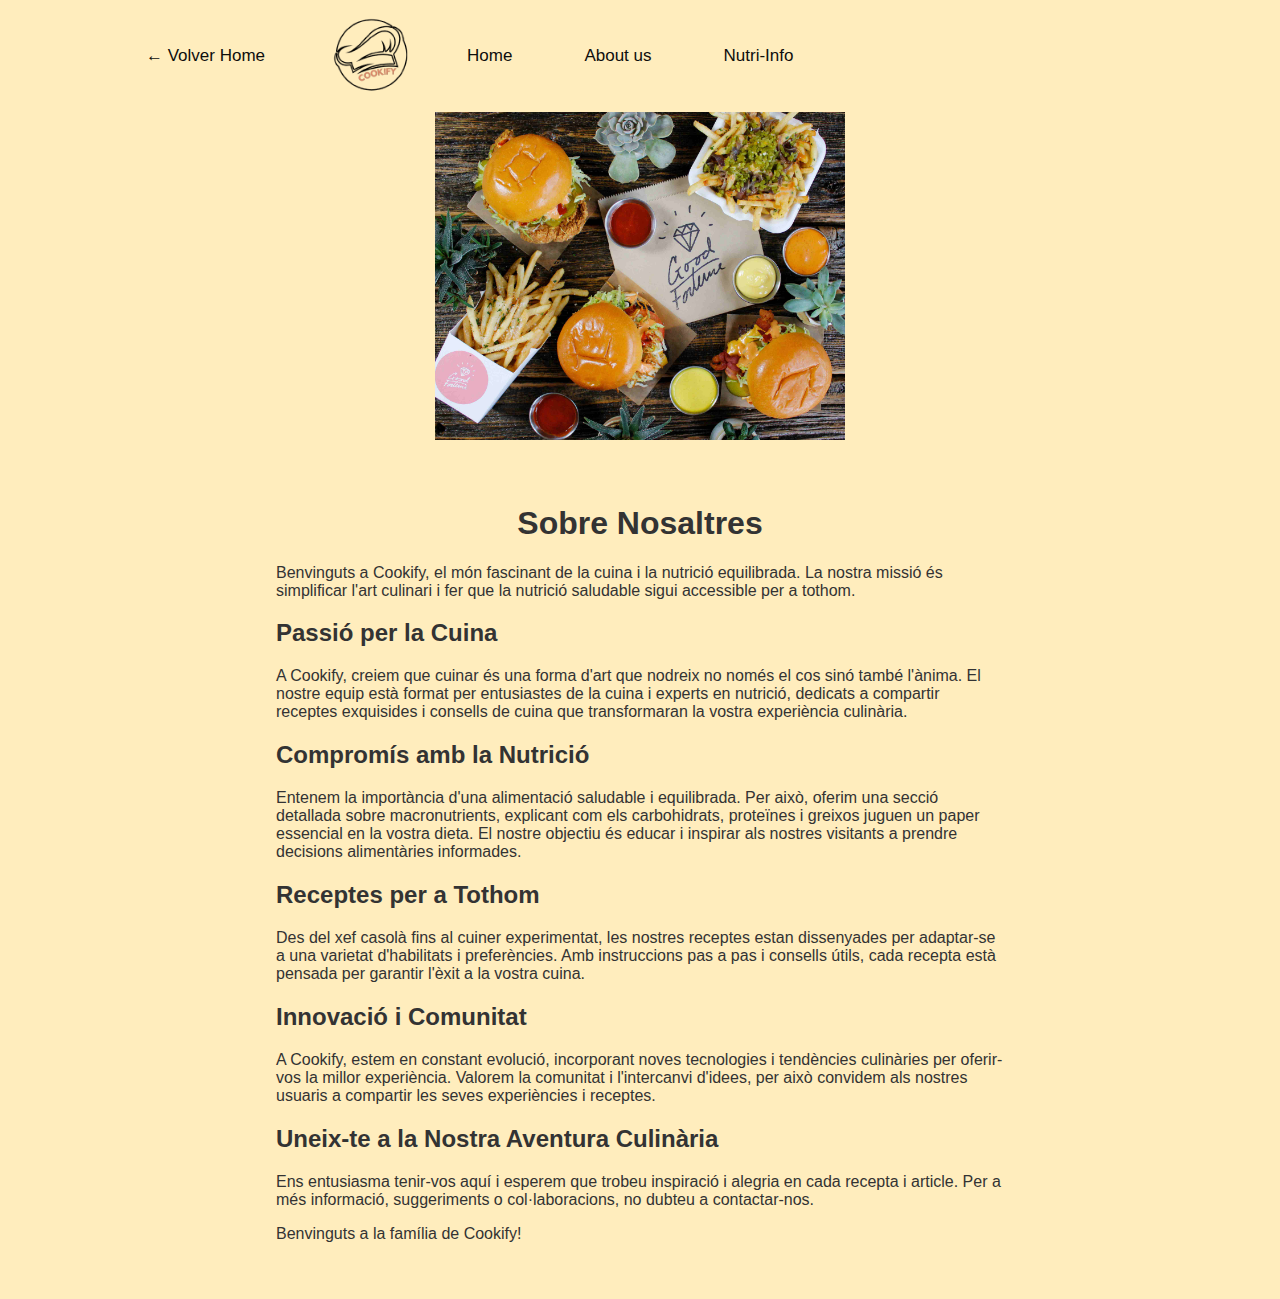
<file: tdr/About us/Aboutus.html>
<!DOCTYPE html>
<html lang="en">
<head>
    <meta charset="UTF-8">
    <meta name="viewport" content="width=device-width, initial-scale=1.0">
    <title>Document</title>
    <link rel="stylesheet" href="Aboutus.css" />
</head>
<body>
    <nav class="navbar-ul">
        <ul class="navbar-li">
            <li  class="navbar-li"><a href="../index.html" class="back-button">
                ← Volver Home
              </a></li>
            <li  class="navbar-li"><img src="../img/cookify.png" alt=""></li>
            <li class="navbar-li"><a href="../index.html">Home</a></li>
            <li class="navbar-li"><a href="../About us/Aboutus.html">About us</a></li>
            <li class="navbar-li"><a href="../Nutri-Info/Nutri-Info.html">Nutri-Info</a></li>
        </ul>
    </nav>
    <div class="banner">
        <img src="../img/burger.jpeg" alt="" style="width: 32%;">
      </div>
    <div class="Macronutrients-container">
        <div>
            <h1>Sobre Nosaltres</h1>
            <p >Benvinguts a Cookify, el món fascinant de la cuina i la nutrició equilibrada. La nostra missió és simplificar l'art culinari i fer que la nutrició saludable sigui accessible per a tothom.</p>
        </div>
        <div>
            <h2>Passió per la Cuina</h2>
            <p >A Cookify, creiem que cuinar és una forma d'art que nodreix no només el cos sinó també l'ànima. El nostre equip està format per entusiastes de la cuina i experts en nutrició, dedicats a compartir receptes exquisides i consells de cuina que transformaran la vostra experiència culinària.</p>
        </div>
        <div>
            <h2>Compromís amb la Nutrició</h2>
            <p >Entenem la importància d'una alimentació saludable i equilibrada. Per això, oferim una secció detallada sobre macronutrients, explicant com els carbohidrats, proteïnes i greixos juguen un paper essencial en la vostra dieta. El nostre objectiu és educar i inspirar als nostres visitants a prendre decisions alimentàries informades.</p>
        </div>
        <div>
            <h2>Receptes per a Tothom</h2>
            <p >Des del xef casolà fins al cuiner experimentat, les nostres receptes estan dissenyades per adaptar-se a una varietat d'habilitats i preferències. Amb instruccions pas a pas i consells útils, cada recepta està pensada per garantir l'èxit a la vostra cuina.</p>
        </div>
        <div>
            <h2>Innovació i Comunitat</h2>
            <p >A Cookify, estem en constant evolució, incorporant noves tecnologies i tendències culinàries per oferir-vos la millor experiència. Valorem la comunitat i l'intercanvi d'idees, per això convidem als nostres usuaris a compartir les seves experiències i receptes.</p>
        </div>
        <div>
            <h2>Uneix-te a la Nostra Aventura Culinària</h2>
            <p >Ens entusiasma tenir-vos aquí i esperem que trobeu inspiració i alegria en cada recepta i article. Per a més informació, suggeriments o col·laboracions, no dubteu a contactar-nos.</p>
        </div>
        <div>
            <p >Benvinguts a la família de Cookify!</p>
        </div>
    </div>

</body>
</html>
</file>
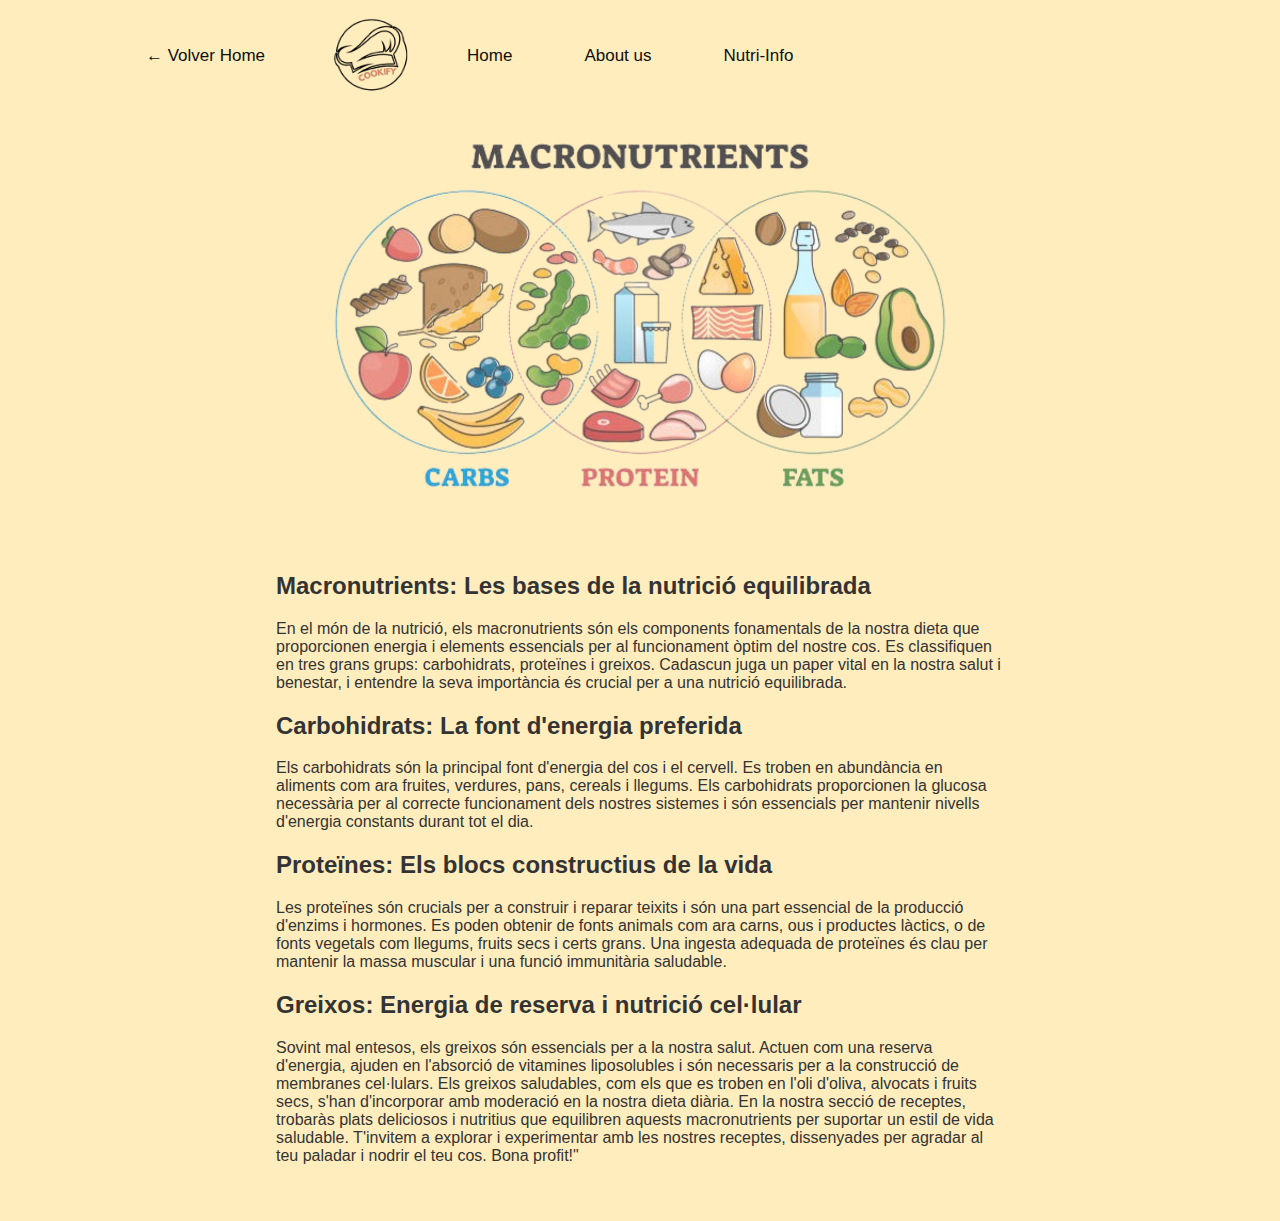
<file: tdr/Nutri-Info/Nutri-Info.html>
<!DOCTYPE html>
<html lang="es">
<head>
    <meta charset="UTF-8">
    <meta name="viewport" content="width=device-width, initial-scale=1.0">
    <title>Macronutrients</title>
    <link rel="stylesheet" href="Nutri-Info.css">
</head>
<body>
    
    <nav class="navbar-ul">
        <ul class="navbar-li">
            <li  class="navbar-li"><a href="../index.html" class="back-button">
                ← Volver Home
              </a></li>
            <li  class="navbar-li"><img src="../img/cookify.png" alt=""></li>
            <li class="navbar-li"><a href="../index.html">Home</a></li>
            <li class="navbar-li"><a href="../About us/Aboutus.html">About us</a></li>
            <li class="navbar-li"><a href="Nutri-Info.html">Nutri-Info</a></li>
        </ul>
    </nav>
    <div class="banner">
        <img src="../img/Macronutrients.png" alt="" style="width: 55%;">
      </div>
    <div class="Macronutrients-container">
        <div>
            <h2>Macronutrients: Les bases de la nutrició equilibrada</h2>
            <p >En el món de la nutrició, els macronutrients són els components fonamentals de la nostra dieta que proporcionen energia i elements essencials per al funcionament òptim del nostre cos. Es classifiquen en tres grans grups: carbohidrats, proteïnes i greixos. Cadascun juga un paper vital en la nostra salut i benestar, i entendre la seva importància és crucial per a una nutrició equilibrada.</p>
        </div>
        <div>
            <h2>Carbohidrats: La font d'energia preferida</h2>
            <p >Els carbohidrats són la principal font d'energia del cos i el cervell. Es troben en abundància en aliments com ara fruites, verdures, pans, cereals i llegums. Els carbohidrats proporcionen la glucosa necessària per al correcte funcionament dels nostres sistemes i són essencials per mantenir nivells d'energia constants durant tot el dia.</p>
        </div>
        <div>
            <h2>Proteïnes: Els blocs constructius de la vida</h2>
            <p >Les proteïnes són crucials per a construir i reparar teixits i són una part essencial de la producció d'enzims i hormones. Es poden obtenir de fonts animals com ara carns, ous i productes làctics, o de fonts vegetals com llegums, fruits secs i certs grans. Una ingesta adequada de proteïnes és clau per mantenir la massa muscular i una funció immunitària saludable.</p>
        </div>
        <div>
            <h2>Greixos: Energia de reserva i nutrició cel·lular</h2>
            <p >Sovint mal entesos, els greixos són essencials per a la nostra salut. Actuen com una reserva d'energia, ajuden en l'absorció de vitamines liposolubles i són necessaris per a la construcció de membranes cel·lulars. Els greixos saludables, com els que es troben en l'oli d'oliva, alvocats i fruits secs, s'han d'incorporar amb moderació en la nostra dieta diària. En la nostra secció de receptes, trobaràs plats deliciosos i nutritius que equilibren aquests macronutrients per suportar un estil de vida saludable. T'invitem a explorar i experimentar amb les nostres receptes, dissenyades per agradar al teu paladar i nodrir el teu cos. Bona profit!"</p>
        </div>
    </div>

</body>
</html>
</file>
<file: tdr/About us/Aboutus.css>
body {
    font-family: 'Arial', sans-serif;
    background-color: #FFEDBD;
    color: #333;
    margin: 0;
    padding: 0;
    box-sizing: border-box;
}
h1 {
    text-align: center;
}   


.navbar-ul {
    width: 100%;
    top: 0;
    z-index: 10;
    display: flex;
    align-items: center;
    font-family: Arial, Helvetica, sans-serif;
}
.navbar-li {
    display: inline;
    margin-left: 40px;
    font-family: sans-serif;
    display: flex;
    list-style-type: none;
    align-items: center
  }

.navbar-li a{
    float: left;
    color: #0e0e0d;
    text-align: center;
    padding: 14px 16px;
    text-decoration: none;
    font-size: 17px;
}
.navbar-li img{
    width: 80px;
    float: left;
    text-align: center;
}
.navbar-li a:hover {
    color: rgb(245, 11, 11);
}


.back-button {
    font-size: 16px; 
    color: #000;
    text-decoration: none; 
    margin: 10px; 
    padding: 5px 10px; 
    border: none; 
    background: none;
    cursor: pointer;
  }

.banner{
    text-align: center;
}

.Macronutrients-container{
    width: 60%;
    margin: 20px auto;
    border-radius: 8px;
    padding: 20px;
    box-sizing: border-box;
}
</file>
<file: tdr/Nutri-Info/Nutri-Info.css>
body {
    font-family: 'Arial', sans-serif;
    background-color: #FFEDBD;
    color: #333;
    margin: 0;
    padding: 0;
    box-sizing: border-box;
}
h1 {
    text-align: center;
}   


.navbar-ul {
    width: 100%;
    top: 0;
    z-index: 10;
    display: flex;
    align-items: center;
    font-family: Arial, Helvetica, sans-serif;
}
.navbar-li {
    display: inline;
    margin-left: 40px;
    font-family: sans-serif;
    display: flex;
    list-style-type: none;
    align-items: center
  }

.navbar-li a{
    float: left;
    color: #0e0e0d;
    text-align: center;
    padding: 14px 16px;
    text-decoration: none;
    font-size: 17px;
}
.navbar-li img{
    width: 80px;
    float: left;
    text-align: center;
}
.navbar-li a:hover {
    color: rgb(245, 11, 11);
}


.back-button {
    font-size: 16px;
    color: #000;
    text-decoration: none;
    margin: 10px;
    padding: 5px 10px; 
    border: none;
    background: none; 
    cursor: pointer; 
  }

.banner{
    text-align: center;
}

.Macronutrients-container{
    width: 60%;
    margin: 20px auto;
    border-radius: 8px;
    padding: 20px;
    box-sizing: border-box;
}
</file>
